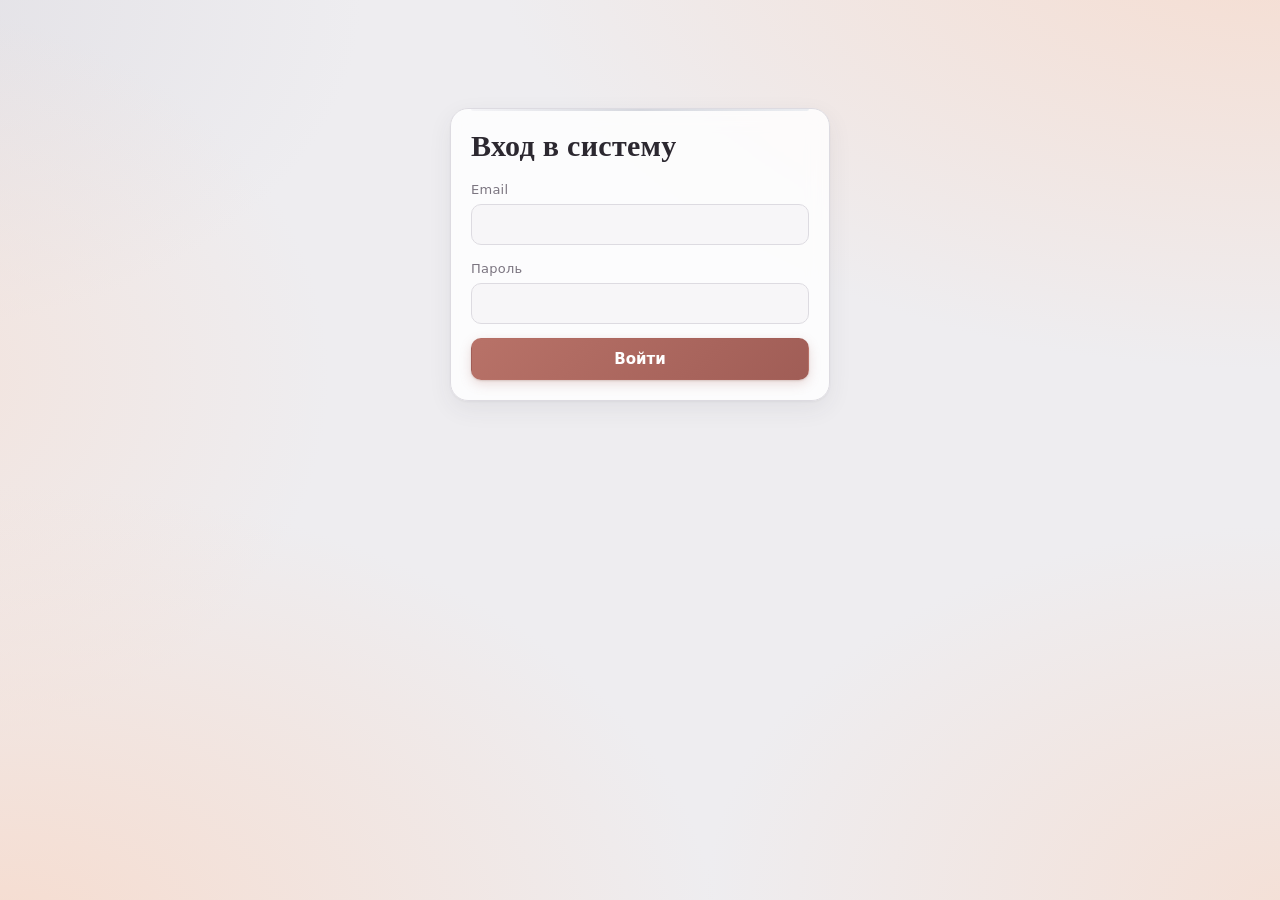
<file: src/main/resources/static/index.html>
<!doctype html>
<html lang="ru">
<head>
  <meta charset="utf-8">
  <meta name="viewport" content="width=device-width, initial-scale=1">
  <title>Студенты</title>
  <link rel="stylesheet" href="style.css">
</head>
<body>
  <header class="top">
    <h1>Студенты</h1>
    <span id="count" class="muted"></span>
    <div class="who">
      <span id="who"></span>
      <button type="button" id="to-users" class="secondary" hidden>Пользователи</button>
      <button type="button" id="logout" class="secondary">Выйти</button>
    </div>
  </header>

  <main class="layout" id="layout">
    <div class="col">
      <section class="card">
        <h2 id="form-title">Новый студент</h2>
        <form id="form" novalidate>
          <label>Имя *
            <input name="name" maxlength="100" autocomplete="off" required>
          </label>
          <label>Фамилия *
            <input name="surname" maxlength="100" autocomplete="off" required>
          </label>
          <label>Телефон
            <input name="phone" type="tel" placeholder="+79991234567" autocomplete="off">
          </label>
          <label>Email
            <input name="email" type="email" placeholder="ivan@example.com" autocomplete="off">
          </label>
          <p id="edit-hint" class="muted hint" hidden>Имя и фамилию изменить нельзя: меняются только телефон и email.</p>
          <p id="form-error" class="error" hidden></p>
          <div class="actions">
            <button type="submit" id="submit">Добавить</button>
            <button type="button" id="cancel" class="secondary" hidden>Отмена</button>
          </div>
        </form>
      </section>

      <section class="card" id="details" hidden>
        <h2>Карточка студента</h2>
        <div id="details-body"></div>
        <div class="actions">
          <button type="button" id="edit" class="secondary">Изменить</button>
          <button type="button" id="delete" class="danger">Удалить</button>
        </div>
      </section>
    </div>

    <section class="card">
      <div class="list-head">
        <h2>Список</h2>
        <input id="search" type="search" placeholder="Поиск по имени">
      </div>
      <details id="all" class="all">
        <summary>Все студенты</summary>
        <ul id="list" class="list"></ul>
      </details>
      <p id="state" class="muted"></p>
    </section>
  </main>

  <div id="toast" role="status" aria-live="polite"></div>
  <script src="auth.js"></script>
  <script src="app.js"></script>
</body>
</html>
</file>
<file: src/main/resources/static/style.css>
:root {
  --bg: #eeedf0;
  --bg-glow: #f6dccf;
  --card: rgba(255, 255, 255, .82);
  --field: #f7f6f8;
  --text: #2c2830;
  --muted: #7b7580;
  --line: #dddbe1;
  --silver: linear-gradient(135deg, #f4f4f7 0%, #d5d7de 50%, #eceef2 100%);
  --accent: #a4625a;
  --accent-hover: #8c504a;
  --accent-grad: linear-gradient(135deg, #b87268 0%, #a05d56 100%);
  --on-accent: #fff;
  --accent-soft: #f6dcd2;
  --accent-soft-text: #8c4f47;
  --danger: #b3382f;
  --shadow: 0 1px 2px rgba(60, 50, 65, .05), 0 8px 24px rgba(60, 50, 65, .07);
}

@media (prefers-color-scheme: dark) {
  :root {
    --bg: #1a181c;
    --bg-glow: #2f2222;
    --card: rgba(38, 35, 40, .85);
    --field: #1f1d22;
    --text: #ece8ea;
    --muted: #a39da3;
    --line: #3a373f;
    --silver: linear-gradient(135deg, #4a4a52 0%, #2f2f36 50%, #45454d 100%);
    --accent: #e3a79b;
    --accent-hover: #efbeb3;
    --accent-grad: linear-gradient(135deg, #ecb5a9 0%, #d99a8d 100%);
    --on-accent: #2a1816;
    --accent-soft: #3f2e2e;
    --accent-soft-text: #efc0b5;
    --danger: #ef7d74;
    --shadow: 0 1px 2px rgba(0, 0, 0, .3), 0 8px 24px rgba(0, 0, 0, .3);
  }
}

* { box-sizing: border-box; }

body {
  margin: 0;
  min-height: 100vh;
  color: var(--text);
  background:
    radial-gradient(1100px 640px at 100% -10%, var(--bg-glow), transparent 72%),
    radial-gradient(1000px 640px at 0% 105%, var(--bg-glow), transparent 72%),
    radial-gradient(800px 520px at 100% 100%, color-mix(in srgb, var(--bg-glow) 75%, transparent), transparent 72%),
    radial-gradient(600px 520px at -8% 42%, color-mix(in srgb, var(--bg-glow) 60%, transparent), transparent 72%),
    radial-gradient(700px 480px at -10% 0%, color-mix(in srgb, var(--line) 70%, transparent), transparent 70%),
    var(--bg);
  background-attachment: fixed;
  font: 16px/1.5 system-ui, -apple-system, "Segoe UI", Roboto, sans-serif;
  -webkit-font-smoothing: antialiased;
}

.top {
  display: flex;
  align-items: baseline;
  gap: 12px;
  max-width: 980px;
  margin: 0 auto;
  padding: 36px 16px 12px;
}
.top h1 {
  margin: 0;
  font: 600 34px/1.15 "Iowan Old Style", "Palatino Linotype", Palatino, Georgia, serif;
  letter-spacing: .01em;
}
/* плашка стоит на одной линии со словом: её середина совпадает с серединой строчных букв */
#count {
  --cap-height: 24px;
  box-sizing: border-box;
  height: var(--cap-height);
  line-height: calc(var(--cap-height) - 2px);
  padding: 0 14px;
  font-size: 14px;
  white-space: nowrap;
  overflow: hidden;
  position: relative;
  top: -4px;
  border-radius: 999px;
  background: var(--silver);
  border: 1px solid var(--line);
}
#count:empty { display: none; }

.layout {
  display: grid;
  grid-template-columns: 340px 1fr;
  gap: 20px;
  max-width: 980px;
  margin: 0 auto;
  padding: 8px 16px 48px;
  grid-template-rows: auto 1fr;
  align-items: start;
}
/* .col не участвует в раскладке: форма, список и карточка размещаются прямо в сетке */
.col { display: contents; }
.col > .card:first-child { grid-column: 1; grid-row: 1 / span 2; }  /* форма — слева */
/* высота формы фиксирована и равна высоте правой колонки с раскрытым списком и карточкой студента,
   поэтому при раскрытии/сворачивании списка форма не меняется; поля идут плотно сверху, свободное место остаётся внизу карточки */
.col > .card:first-child { display: flex; flex-direction: column; height: 562px; }
.col > .card:first-child form { flex: 1; display: flex; flex-direction: column; justify-content: flex-start; gap: 14px; }
.col > .card:first-child form .actions { margin-top: auto; padding-top: 14px; }   /* кнопка — по нижнему краю, на одной линии с кнопками справа */
.layout > .card { grid-column: 2; grid-row: 1; }                    /* список — справа сверху */
#details { grid-column: 2; grid-row: 2; align-self: stretch; }                           /* карточка студента — справа под списком, низ вровень с формой */
#details:not([hidden]) { display: flex; flex-direction: column; }
#details .actions { margin-top: auto; padding-top: 18px; }   /* кнопки — по нижнему краю, над ними всегда есть отступ */

.card {
  position: relative;
  background: var(--card);
  border: 1px solid var(--line);
  border-radius: 18px;
  padding: 20px;
  box-shadow: var(--shadow);
  backdrop-filter: blur(10px);
  -webkit-backdrop-filter: blur(10px);
}
/* тонкая серебряная кромка сверху */
.card::before {
  content: "";
  position: absolute;
  inset: 0 20px auto;
  height: 2px;
  border-radius: 0 0 2px 2px;
  background: var(--silver);
}
.card h2 {
  margin: 0 0 12px;
  font: 600 20px/1.3 "Iowan Old Style", "Palatino Linotype", Palatino, Georgia, serif;
}

.muted { color: var(--muted); }

/* форма */
form { display: grid; gap: 12px; }
label { display: grid; gap: 5px; font-size: 13px; letter-spacing: .02em; color: var(--muted); }
input {
  font: inherit;
  font-size: 15px;
  color: var(--text);
  background: var(--field);
  border: 1px solid var(--line);
  border-radius: 10px;
  padding: 8px 12px;
  width: 100%;
  transition: border-color .15s, box-shadow .15s, background .15s;
}
input::placeholder { color: color-mix(in srgb, var(--muted) 65%, transparent); }
input:hover { border-color: color-mix(in srgb, var(--accent) 35%, var(--line)); }
input:focus {
  outline: none;
  background: var(--card);
  border-color: var(--accent);
  box-shadow: 0 0 0 3px color-mix(in srgb, var(--accent) 22%, transparent);
}
input.invalid { border-color: var(--danger); }
input.invalid:focus { box-shadow: 0 0 0 3px color-mix(in srgb, var(--danger) 22%, transparent); }

button {
  font: inherit;
  font-weight: 600;
  font-size: 15px;
  color: var(--on-accent);
  background: var(--accent-grad);
  border: 1px solid transparent;
  border-radius: 10px;
  padding: 9px 16px;
  cursor: pointer;
  box-shadow: 0 1px 2px rgba(120, 60, 50, .2), 0 4px 12px rgba(164, 98, 90, .22);
  transition: filter .15s, transform .1s, background .15s, box-shadow .15s;
}
button:hover { filter: brightness(1.06); }
button:active { transform: translateY(1px); }
button:focus-visible { outline: 2px solid var(--accent); outline-offset: 2px; }
button:disabled { opacity: .55; cursor: default; filter: none; transform: none; }

.actions { display: flex; gap: 10px; margin-top: 18px; }
form .actions { margin-top: 2px; }
.actions button { flex: 1; }
button.secondary {
  background: var(--silver);
  color: var(--text);
  border-color: var(--line);
  box-shadow: none;
}
button.secondary:hover { filter: brightness(.97); border-color: var(--accent); color: var(--accent); }
button.danger {
  background: transparent;
  color: var(--danger);
  border: 1px solid color-mix(in srgb, var(--danger) 55%, transparent);
  box-shadow: none;
}
button.danger:hover { background: var(--danger); border-color: var(--danger); color: #fff; filter: none; }

.error { margin: 0; color: var(--danger); font-size: 14px; }

/* список */
.list-head { display: flex; justify-content: space-between; align-items: center; gap: 12px; margin-bottom: 12px; }
.list-head h2 { margin: 0; }
.list-head input { max-width: 260px; border-radius: 999px; padding-left: 16px; }

/* плашка «Все студенты» */
.all summary {
  display: flex;
  align-items: center;
  justify-content: space-between;
  padding: 9px 16px;
  border: 1px solid var(--line);
  border-radius: 12px;
  background: var(--silver);
  font-weight: 600;
  cursor: pointer;
  list-style: none;
  user-select: none;
  transition: border-color .15s, color .15s;
}
.all summary::-webkit-details-marker { display: none; }
.all summary::after {
  content: "";
  width: 8px;
  height: 8px;
  border-right: 2px solid currentColor;
  border-bottom: 2px solid currentColor;
  transform: rotate(45deg) translate(-2px, -2px);
  transition: transform .2s;
}
.all[open] summary::after { transform: rotate(-135deg) translate(-2px, -2px); }
.all summary:hover { border-color: var(--accent); color: var(--accent); }
.all summary:focus-visible { outline: 2px solid var(--accent); outline-offset: 2px; }
.all .list { margin-top: 10px; }

.list {
  list-style: none;
  margin: 0;
  padding: 0 4px 0 0;
  max-height: 90px; /* один студент и «выглядывающий» второй: видно, что список прокручивается */
  overflow-y: auto;
  scrollbar-width: thin;
  scrollbar-color: var(--line) transparent;
}
/* есть что прокручивать — нижняя строка плавно уходит в прозрачность */
.list.scrollable:not(.at-end) {
  -webkit-mask-image: linear-gradient(to bottom, #000 calc(100% - 22px), transparent);
  mask-image: linear-gradient(to bottom, #000 calc(100% - 22px), transparent);
}
.list li {
  display: flex;
  align-items: center;
  gap: 14px;
  padding: 8px 10px;
  border-radius: 12px;
  cursor: pointer;
  transition: background .15s;
}
.list li + li { margin-top: 2px; }
.list li:hover { background: color-mix(in srgb, var(--line) 45%, transparent); }
.list li.active { background: var(--accent-soft); }
.list li:focus-visible { outline: 2px solid var(--accent); }

.avatar {
  flex: none;
  width: 34px;
  height: 34px;
  border-radius: 50%;
  display: grid;
  place-items: center;
  background: var(--silver);
  border: 1px solid var(--line);
  color: var(--accent-soft-text);
  font-weight: 700;
  font-size: 14px;
  text-transform: uppercase;
}
.list li.active .avatar {
  background: var(--accent-grad);
  border-color: transparent;
  color: var(--on-accent);
}
.list .id { margin-left: auto; font-size: 13px; color: var(--muted); }
.list li.active .id { color: var(--accent-soft-text); }

/* карточка студента */
.details-name {
  font: 600 17px/1.3 "Iowan Old Style", "Palatino Linotype", Palatino, Georgia, serif;
  margin-bottom: 10px;
}
.details dl, #details-body dl { margin: 0; display: grid; grid-template-columns: auto 1fr; gap: 10px 16px; }
#details-body dt { color: var(--muted); font-size: 14px; }
#details-body dd { margin: 0; word-break: break-word; }

/* уведомление */
#toast {
  position: fixed;
  left: 50%;
  bottom: 24px;
  transform: translate(-50%, 20px);
  background: var(--text);
  color: var(--bg);
  padding: 11px 18px;
  border-radius: 12px;
  box-shadow: var(--shadow);
  opacity: 0;
  pointer-events: none;
  transition: opacity .2s, transform .2s;
  max-width: calc(100vw - 32px);
}
#toast.show { opacity: 1; transform: translate(-50%, 0); }
#toast.bad { background: var(--danger); color: #fff; }

@media (max-width: 760px) {
  .layout { grid-template-columns: 1fr; grid-template-rows: none; }
  .col > .card:first-child, .layout > .card, #details { grid-column: 1; grid-row: auto; align-self: start; }
  .col > .card:first-child { height: auto; }
  .layout > .card { order: 2; }
  #details { order: 3; }
  .list-head { flex-direction: column; align-items: stretch; }
  .list-head input { max-width: none; }
}

/* вошедший пользователь и кнопка «Выйти» в шапке */
.who {
  margin-left: auto;
  align-self: center;
  display: flex;
  align-items: center;
  gap: 12px;
  font-size: 14px;
  color: var(--muted);
}
.who button { padding: 6px 14px; font-size: 14px; }

/* USER только смотрит: форма добавления и кнопки «Изменить» / «Удалить» скрыты, список занимает всю ширину */
.layout.readonly { grid-template-columns: 1fr; grid-template-rows: none; }
.layout.readonly .col > .card:first-child { display: none; }
.layout.readonly > .card { grid-column: 1; grid-row: 1; }      /* список - сверху */
.layout.readonly #details { grid-column: 1; grid-row: 2; }       /* карточка - под списком */
.layout.readonly #details .actions { display: none; }
.layout.readonly #details { align-self: start; }

/* страница входа и регистрации */
.auth-wrap { display: grid; place-items: start center; padding: 12vh 16px 32px; }
.auth-card { width: 100%; max-width: 380px; }
.auth-card h1 {
  margin: 0 0 16px;
  font: 600 30px/1.15 "Iowan Old Style", "Palatino Linotype", Palatino, Georgia, serif;
  letter-spacing: .01em;
}
.tabs { display: flex; gap: 8px; margin-bottom: 16px; }
.tabs button { flex: 1; }
.auth-card form { gap: 14px; }
.hint { margin: 14px 0 0; font-size: 13px; }

/* атрибут hidden должен скрывать элемент, даже если у него задан display (например, у label) */
[hidden] { display: none !important; }

/* поле, которое нельзя менять */
input[readonly] { opacity: .65; cursor: default; }
.hint { font-size: 13px; margin: 0; }

/* страница пользователей */
.users-layout {
  display: grid;
  grid-template-columns: 340px 1fr;
  gap: 20px;
  max-width: 980px;
  margin: 0 auto;
  padding: 8px 16px 48px;
  align-items: start;
}
fieldset.roles { border: 0; margin: 0; padding: 0; display: grid; gap: 8px; }
fieldset.roles legend { padding: 0; margin-bottom: 6px; font-size: 13px; letter-spacing: .02em; color: var(--muted); }
label.check { display: flex; align-items: baseline; gap: 10px; font-size: 15px; letter-spacing: 0; color: var(--text); cursor: pointer; }
label.check input { width: auto; flex: none; }
label.check .muted { font-size: 13px; }

.ulist { list-style: none; margin: 0; padding: 0; }
.ulist li { display: flex; align-items: center; gap: 14px; padding: 10px 6px; }
.ulist li + li { border-top: 1px solid var(--line); }
.u-info { flex: 1; min-width: 0; }
.u-email { overflow-wrap: anywhere; font-weight: 500; }
.badges { display: flex; gap: 6px; flex-wrap: wrap; margin-top: 4px; }
.badge {
  font-size: 12px;
  padding: 2px 10px;
  border-radius: 999px;
  background: var(--silver);
  border: 1px solid var(--line);
  color: var(--accent-soft-text);
}
.row-actions { display: flex; gap: 8px; flex: none; }
button.small { padding: 5px 12px; font-size: 13px; }

@media (max-width: 760px) {
  .users-layout { grid-template-columns: 1fr; }
  .ulist li { flex-wrap: wrap; }
  .row-actions { width: 100%; }
}
</file>
